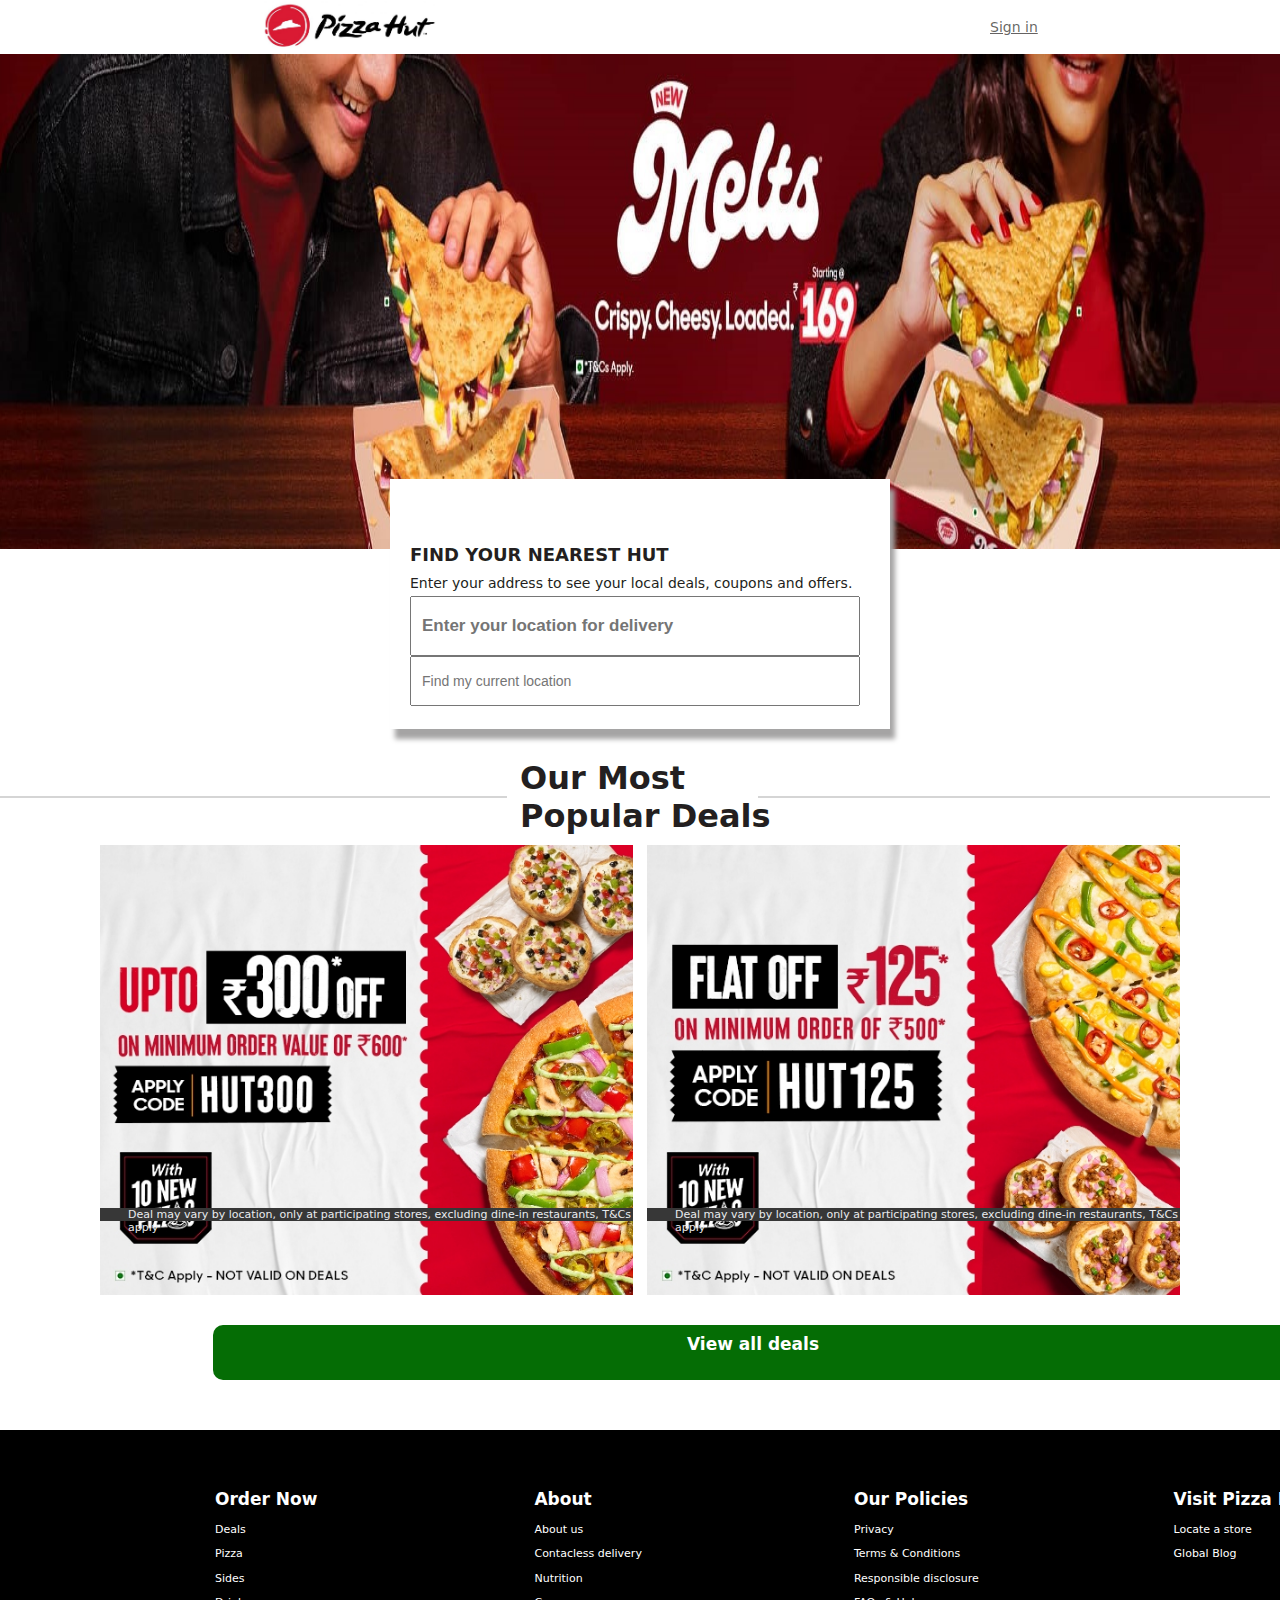
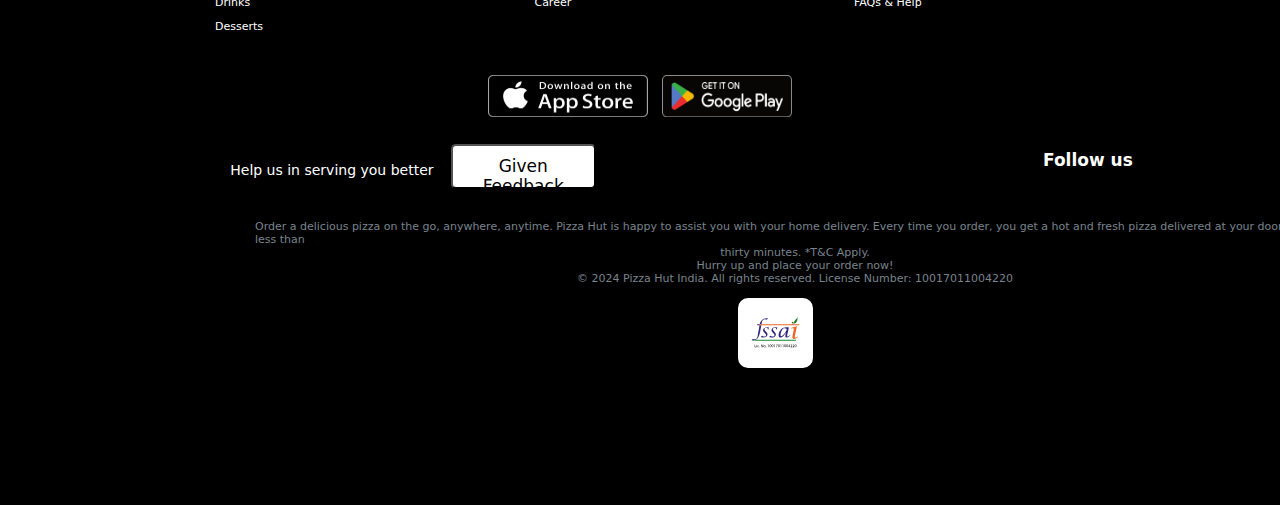
<file: index.html>
<!DOCTYPE html>
<html lang="en">
<head>
    <meta charset="UTF-8">
    <meta name="viewport" content="width=device-width, initial-scale=1.0">
    <title>Order pizzaa</title>
    <link rel="stylesheet" href="Pizzahut.css">
    <link rel="stylesheet" href="https://cdnjs.cloudflare.com/ajax/libs/font-awesome/6.5.2/css/all.min.css" integrity="sha512-SnH5WK+bZxgPHs44uWIX+LLJAJ9/2PkPKZ5QiAj6Ta86w+fsb2TkcmfRyVX3pBnMFcV7oQPJkl9QevSCWr3W6A==" crossorigin="anonymous" referrerpolicy="no-referrer" />
</head>
<body>
    <nav>
        <div class="pizza">
      
        </div>
        <div class="signin">
              Sign in
        </div>
    </nav>
    <section class="container">
        <section class="image">
           <img id="pizazaza" src="Images/Meltssssssssssss.jpg" alt="">
        </section>
         
        <div class="hold">
            <div class="loc">
                <div class="con">
                    <div class="near"><h4>FIND YOUR NEAREST HUT</h4></div>
                <div id="add">Enter your address to see your local deals, coupons and offers.</div>
                 <input id="locat" type="text" placeholder="Enter your location for delivery">
                 <br>
                 <input id="my" type="text" placeholder="Find my current location"> 
                </div>
                </div>
        </div>
        <div class="our">
            <div class="line1"></div>
         <div id="ourr"><h1>Our Most Popular Deals</h1></div>
            <div class="line2"></div>
        </div>
      
  <div class="hi">
    <div id="pizza">
        <div class="pizza1">
            <div class="box1">
            </div>
           <div class="deal1">Deal may vary by location, only at participating stores, excluding dine-in restaurants, T&Cs apply
             </div>
        </div>
        <div class="pizza2">
            <div class="box1">    
            </div>
            <div class="deal1">Deal may vary by location, only at participating stores, excluding dine-in restaurants, T&Cs apply
            </div>
        </div>
      </div>
  </div>

 
    <button class="button"><a id="button"  href=""><b>View all deals</b></a></button>

    </section>

    <Section class="footer">

        <!-- <div class="lis">
            <div class="heading">
                <div class="lists1">
                 <ol >
                    <li class="head"> Order Now</li>
                    <li>Deals</li>
                    <li>Pizza</li>
                    <li>Sides</li>
                    <li>Drinks</li>
                    <li>Desserts</li>
                 </ol>
                </div>
                <div class="lists2">
                    <ol>
                        <li class="head">About</li> 
                        <li>About us</li>
                        <li>Contacless delivery</li>
                        <li>Nutrition</li>
                        <li>Career</li>
                       
                     </ol>
                </div>
                <div class="lists3">
                    <ol>
                        <li class="head">Our Policies</li>
                        <li >Privacy</li>
                        <li>Terms & Conditions</li>
                        <li>Responsible disclosure</li>
                        <li>FAQs & Help</li>
                        
                     </ol>
                </div>
                <div class="lists4">
                    <ol>
                        <li class="head">Visit Pizza Hut</li>
                        <li>Locate a store</li>
                        <li>Global Blog</li>
                        
                     </ol>
                </div>
            </div> -->
        <!-- </div> -->
     
  <table >
     <tr class="row1" >
       <th>Order Now</th>
       <th>About</th>
       <th>Our Policies</th>
       <th>Visit Pizza Hut</th>
     </tr>
     <tr class="row2">
        <td>Deals</td>
        <td>About us</td>
        <td>Privacy</td>
        <td>Locate a store</td>
     </tr>
     <tr>
        <td>Pizza</td>
        <td>Contacless delivery</td>
        <td>Terms & Conditions</td>
        <td>Global Blog</td>
     </tr>
     <tr>
        <td>Sides</td>
        <td>Nutrition</td>
        <td>Responsible disclosure</td>
        <td></td>
     </tr>
     <tr>
        <td>Drinks</td>
        <td>Career</td>
        <td>FAQs & Help</td>
        <td></td>
     </tr>
     <tr>
        <td>Desserts</td>
        <td></td>
        <td></td>
        <td></td>
     </tr>
  </table>
    <center>
  <div class="app">
    <div class="microsoft">
       <a href=""><img  id="img1"  src="Images/Download_on_the_App_Store_Badge.svg.webp" alt=""></a>
    </div>
    <div class="google">
        <a href=""> <img id="img2" src="Images/Google_Play_Store_badge_EN.svg.png" alt=""></a>
    </div>
</div>
</center>
  
    <div class="main">
        <div class="feed">
            <div id="Help">Help us in serving you better</div>
            <div> <button id="but">Given Feedback</button></div>
        </div>
        <div class="iconss">
            <b><h4>Follow us </h4></b>
            
            <div class="icon">
            <div> <i class="fa-brands fa-facebook-f"></i> </div>
            <div> <i class="fa-brands fa-x-twitter"></i>  </div>
            <div> <i class="fa-brands fa-instagram"></i>  </div>
            <div>  <i class="fa-brands fa-youtube"></i> </div>
            </div>
        </div>
    </div>


    <div class="bott">
        <div>Order a delicious pizza on the go, anywhere, anytime. Pizza Hut is happy to assist you with your home delivery. Every time you order, you get a hot and fresh pizza delivered at your doorstep in less than</div>
        <center>
        <div>thirty minutes. *T&C Apply.</div>
        <div>Hurry up and place your order now!</div>
        <div>© 2024 Pizza Hut India. All rights reserved. License Number: 10017011004220</div>
        <br>
        <div>
            <img  id="fsaai" src="Images/FSAAI-logo.cb99007614b9cff3e0150bce9711641d.svg" alt="">
           </div>
   
    </center>
       
    </div>
    </Section>
</body>
</html>
</file>
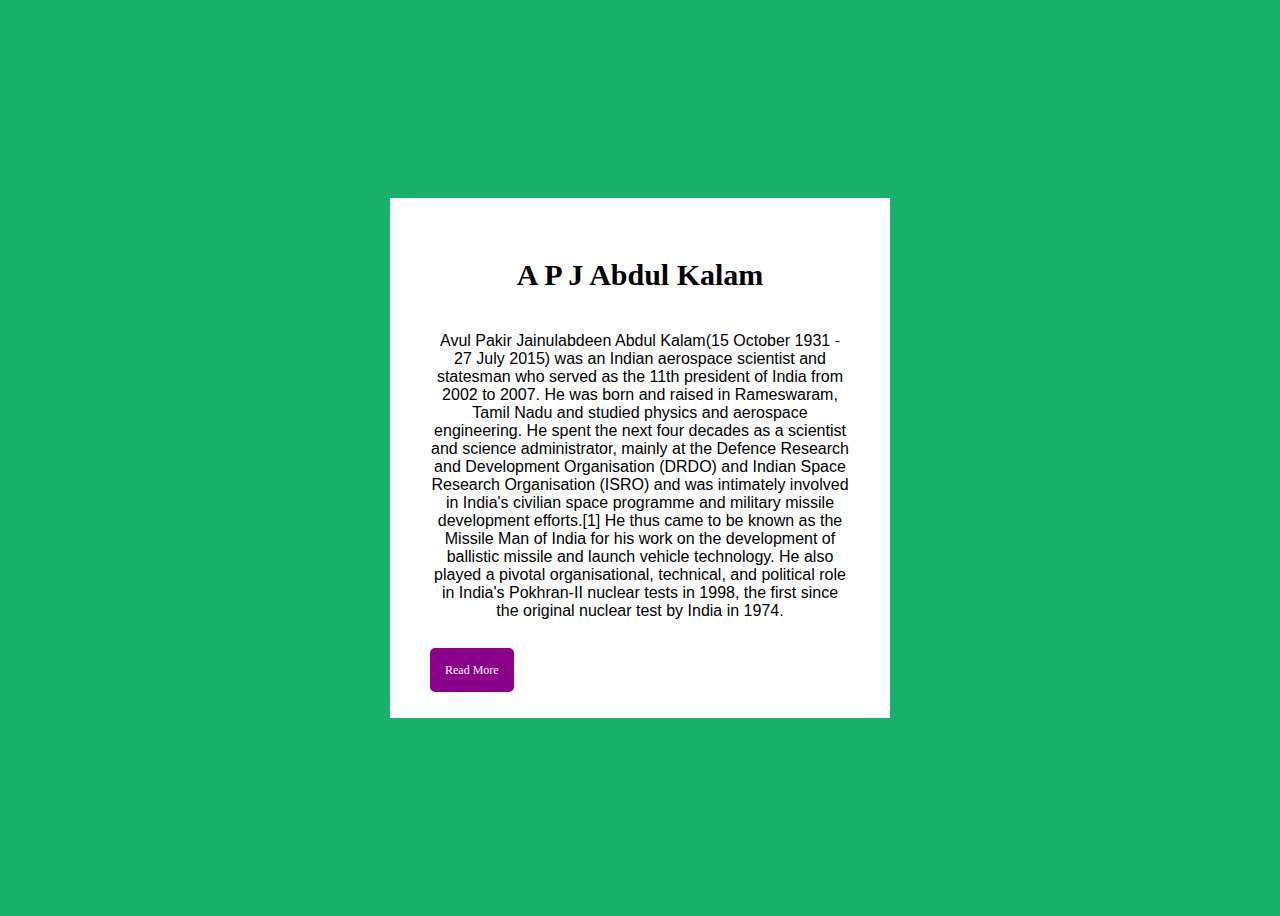
<file: Card/index.html>
<!DOCTYPE html>
<html lang="en">
<head>
    <meta charset="UTF-8">
    <meta name="viewport" content="width=device-width, initial-scale=1.0">
    <link rel="stylesheet" href="Card.css">
    <title>BIOGRAPHY CARD</title>
</head>
<body>
    <div class="card-container">
        <section class="content">
            <h1>A P J Abdul Kalam</h1>
            <p>Avul Pakir Jainulabdeen Abdul Kalam(15 October 1931 - 27 July 2015) was an Indian aerospace scientist and statesman
               who served as the 11th president of India from 2002 to 2007. He was born and raised in Rameswaram, Tamil Nadu and studied physics 
               and aerospace engineering. He spent the next four decades as a scientist and science administrator, mainly at the 
               Defence Research and Development Organisation (DRDO) and Indian Space Research Organisation (ISRO) and was intimately
               involved in India's civilian space programme and military missile development efforts.[1] He thus came to be known as the
               Missile Man of India for his work on the development of ballistic missile and launch vehicle technology. He also played a 
               pivotal organisational, technical, and political role in India's Pokhran-II nuclear tests in 1998,
               the first since the original nuclear test by India in 1974. </p>
            <a href="https://en.wikipedia.org/wiki/A._P._J._Abdul_Kalam" target="_blank">Read More</a>
        </section>
    </div>
</body>

</html>
</file>
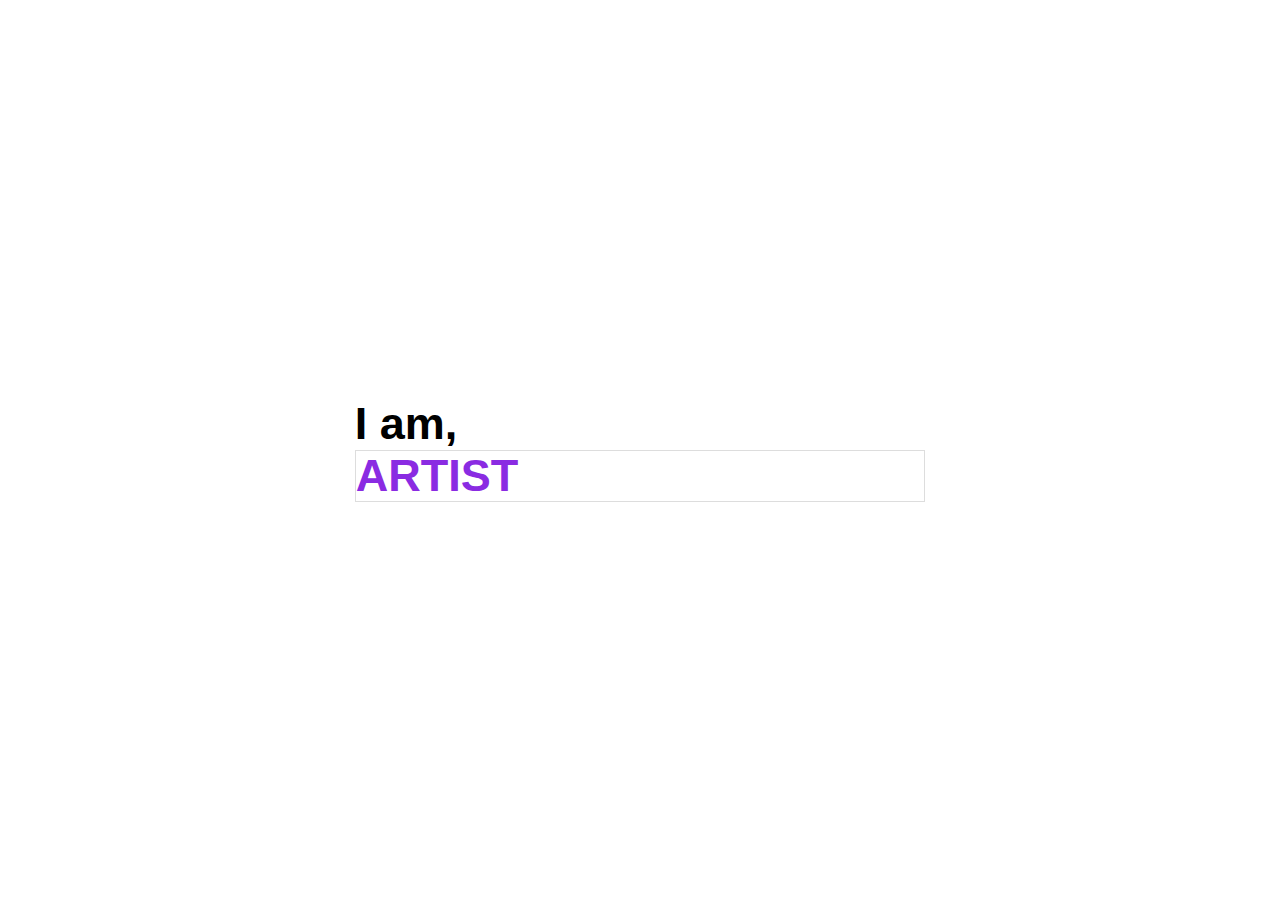
<file: Rotating Text/index.html>
<!DOCTYPE html>
<html lang="en">
<head>
    <meta charset="UTF-8">
    <meta name="viewport" content="width=device-width, initial-scale=1.0">
    <link rel="stylesheet" href="RotatingText.css">
    <title>Rotating Text</title>
</head>
<body>
    <div class="outer_headings">
        <h1>
            I am,
            <div class="inner_headings">
                <span>
                    Artist
                    <br>
                    Front-End Developer
                    <br>
                    Full Stack Developer
                    <br>
                    Dancer
                    <br>
                    Singer 
                    <br>
                    Student
                </span>
            </div>
        </h1>
    </div>
</body>

</html>
</file>
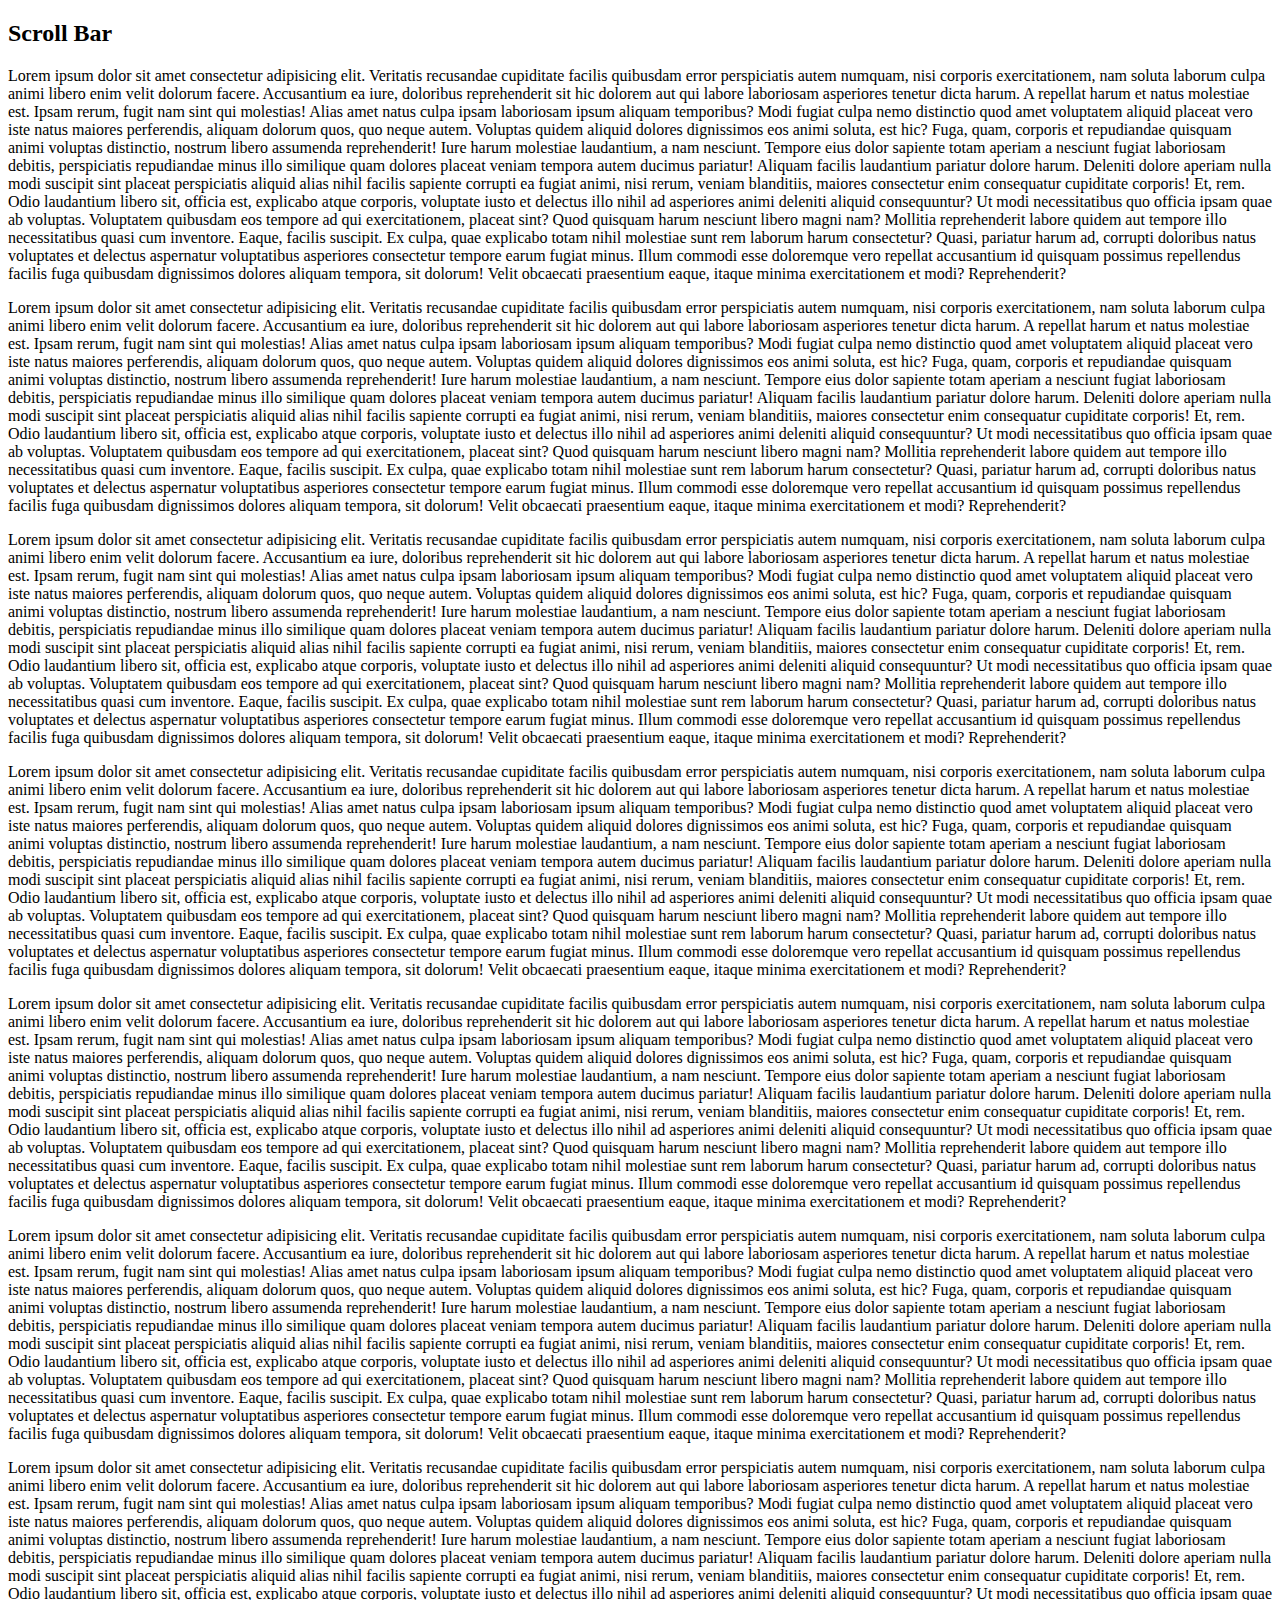
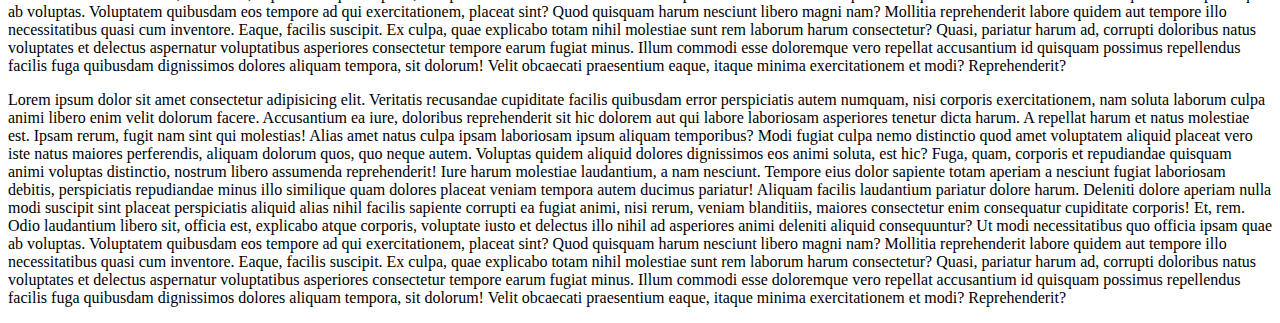
<file: ScrollBar/index.html>
<!DOCTYPE html>
<html lang="en">
<head>
    <meta charset="UTF-8">
    <meta name="viewport" content="width=device-width, initial-scale=1.0">
    <link rel="stylesheet" href="E:\Visual Studio code\HTML AND CSS PROJECT\ScrollBar\ScrollBar.css">
    <title>ScrollBar</title>
</head>
<body>
    <div>
        <h2>Scroll Bar</h2>
        <p>Lorem ipsum dolor sit amet consectetur adipisicing elit. Veritatis recusandae cupiditate facilis quibusdam error perspiciatis autem numquam, nisi corporis exercitationem, nam soluta laborum culpa animi libero enim velit dolorum facere.
        Accusantium ea iure, doloribus reprehenderit sit hic dolorem aut qui labore laboriosam asperiores tenetur dicta harum. A repellat harum et natus molestiae est. Ipsam rerum, fugit nam sint qui molestias!
        Alias amet natus culpa ipsam laboriosam ipsum aliquam temporibus? Modi fugiat culpa nemo distinctio quod amet voluptatem aliquid placeat vero iste natus maiores perferendis, aliquam dolorum quos, quo neque autem.
        Voluptas quidem aliquid dolores dignissimos eos animi soluta, est hic? Fuga, quam, corporis et repudiandae quisquam animi voluptas distinctio, nostrum libero assumenda reprehenderit! Iure harum molestiae laudantium, a nam nesciunt.
        Tempore eius dolor sapiente totam aperiam a nesciunt fugiat laboriosam debitis, perspiciatis repudiandae minus illo similique quam dolores placeat veniam tempora autem ducimus pariatur! Aliquam facilis laudantium pariatur dolore harum.
        Deleniti dolore aperiam nulla modi suscipit sint placeat perspiciatis aliquid alias nihil facilis sapiente corrupti ea fugiat animi, nisi rerum, veniam blanditiis, maiores consectetur enim consequatur cupiditate corporis! Et, rem.
        Odio laudantium libero sit, officia est, explicabo atque corporis, voluptate iusto et delectus illo nihil ad asperiores animi deleniti aliquid consequuntur? Ut modi necessitatibus quo officia ipsam quae ab voluptas.
        Voluptatem quibusdam eos tempore ad qui exercitationem, placeat sint? Quod quisquam harum nesciunt libero magni nam? Mollitia reprehenderit labore quidem aut tempore illo necessitatibus quasi cum inventore. Eaque, facilis suscipit.
        Ex culpa, quae explicabo totam nihil molestiae sunt rem laborum harum consectetur? Quasi, pariatur harum ad, corrupti doloribus natus voluptates et delectus aspernatur voluptatibus asperiores consectetur tempore earum fugiat minus.
        Illum commodi esse doloremque vero repellat accusantium id quisquam possimus repellendus facilis fuga quibusdam dignissimos dolores aliquam tempora, sit dolorum! Velit obcaecati praesentium eaque, itaque minima exercitationem et modi? Reprehenderit?
        </p>
        <p>Lorem ipsum dolor sit amet consectetur adipisicing elit. Veritatis recusandae cupiditate facilis quibusdam error perspiciatis autem numquam, nisi corporis exercitationem, nam soluta laborum culpa animi libero enim velit dolorum facere.
            Accusantium ea iure, doloribus reprehenderit sit hic dolorem aut qui labore laboriosam asperiores tenetur dicta harum. A repellat harum et natus molestiae est. Ipsam rerum, fugit nam sint qui molestias!
            Alias amet natus culpa ipsam laboriosam ipsum aliquam temporibus? Modi fugiat culpa nemo distinctio quod amet voluptatem aliquid placeat vero iste natus maiores perferendis, aliquam dolorum quos, quo neque autem.
            Voluptas quidem aliquid dolores dignissimos eos animi soluta, est hic? Fuga, quam, corporis et repudiandae quisquam animi voluptas distinctio, nostrum libero assumenda reprehenderit! Iure harum molestiae laudantium, a nam nesciunt.
            Tempore eius dolor sapiente totam aperiam a nesciunt fugiat laboriosam debitis, perspiciatis repudiandae minus illo similique quam dolores placeat veniam tempora autem ducimus pariatur! Aliquam facilis laudantium pariatur dolore harum.
            Deleniti dolore aperiam nulla modi suscipit sint placeat perspiciatis aliquid alias nihil facilis sapiente corrupti ea fugiat animi, nisi rerum, veniam blanditiis, maiores consectetur enim consequatur cupiditate corporis! Et, rem.
            Odio laudantium libero sit, officia est, explicabo atque corporis, voluptate iusto et delectus illo nihil ad asperiores animi deleniti aliquid consequuntur? Ut modi necessitatibus quo officia ipsam quae ab voluptas.
            Voluptatem quibusdam eos tempore ad qui exercitationem, placeat sint? Quod quisquam harum nesciunt libero magni nam? Mollitia reprehenderit labore quidem aut tempore illo necessitatibus quasi cum inventore. Eaque, facilis suscipit.
            Ex culpa, quae explicabo totam nihil molestiae sunt rem laborum harum consectetur? Quasi, pariatur harum ad, corrupti doloribus natus voluptates et delectus aspernatur voluptatibus asperiores consectetur tempore earum fugiat minus.
            Illum commodi esse doloremque vero repellat accusantium id quisquam possimus repellendus facilis fuga quibusdam dignissimos dolores aliquam tempora, sit dolorum! Velit obcaecati praesentium eaque, itaque minima exercitationem et modi? Reprehenderit?
        </p>
        
        <p>Lorem ipsum dolor sit amet consectetur adipisicing elit. Veritatis recusandae cupiditate facilis quibusdam error perspiciatis autem numquam, nisi corporis exercitationem, nam soluta laborum culpa animi libero enim velit dolorum facere.
            Accusantium ea iure, doloribus reprehenderit sit hic dolorem aut qui labore laboriosam asperiores tenetur dicta harum. A repellat harum et natus molestiae est. Ipsam rerum, fugit nam sint qui molestias!
            Alias amet natus culpa ipsam laboriosam ipsum aliquam temporibus? Modi fugiat culpa nemo distinctio quod amet voluptatem aliquid placeat vero iste natus maiores perferendis, aliquam dolorum quos, quo neque autem.
            Voluptas quidem aliquid dolores dignissimos eos animi soluta, est hic? Fuga, quam, corporis et repudiandae quisquam animi voluptas distinctio, nostrum libero assumenda reprehenderit! Iure harum molestiae laudantium, a nam nesciunt.
            Tempore eius dolor sapiente totam aperiam a nesciunt fugiat laboriosam debitis, perspiciatis repudiandae minus illo similique quam dolores placeat veniam tempora autem ducimus pariatur! Aliquam facilis laudantium pariatur dolore harum.
            Deleniti dolore aperiam nulla modi suscipit sint placeat perspiciatis aliquid alias nihil facilis sapiente corrupti ea fugiat animi, nisi rerum, veniam blanditiis, maiores consectetur enim consequatur cupiditate corporis! Et, rem.
            Odio laudantium libero sit, officia est, explicabo atque corporis, voluptate iusto et delectus illo nihil ad asperiores animi deleniti aliquid consequuntur? Ut modi necessitatibus quo officia ipsam quae ab voluptas.
            Voluptatem quibusdam eos tempore ad qui exercitationem, placeat sint? Quod quisquam harum nesciunt libero magni nam? Mollitia reprehenderit labore quidem aut tempore illo necessitatibus quasi cum inventore. Eaque, facilis suscipit.
            Ex culpa, quae explicabo totam nihil molestiae sunt rem laborum harum consectetur? Quasi, pariatur harum ad, corrupti doloribus natus voluptates et delectus aspernatur voluptatibus asperiores consectetur tempore earum fugiat minus.
            Illum commodi esse doloremque vero repellat accusantium id quisquam possimus repellendus facilis fuga quibusdam dignissimos dolores aliquam tempora, sit dolorum! Velit obcaecati praesentium eaque, itaque minima exercitationem et modi? Reprehenderit?
        </p>

        <p>Lorem ipsum dolor sit amet consectetur adipisicing elit. Veritatis recusandae cupiditate facilis quibusdam error perspiciatis autem numquam, nisi corporis exercitationem, nam soluta laborum culpa animi libero enim velit dolorum facere.
            Accusantium ea iure, doloribus reprehenderit sit hic dolorem aut qui labore laboriosam asperiores tenetur dicta harum. A repellat harum et natus molestiae est. Ipsam rerum, fugit nam sint qui molestias!
            Alias amet natus culpa ipsam laboriosam ipsum aliquam temporibus? Modi fugiat culpa nemo distinctio quod amet voluptatem aliquid placeat vero iste natus maiores perferendis, aliquam dolorum quos, quo neque autem.
            Voluptas quidem aliquid dolores dignissimos eos animi soluta, est hic? Fuga, quam, corporis et repudiandae quisquam animi voluptas distinctio, nostrum libero assumenda reprehenderit! Iure harum molestiae laudantium, a nam nesciunt.
            Tempore eius dolor sapiente totam aperiam a nesciunt fugiat laboriosam debitis, perspiciatis repudiandae minus illo similique quam dolores placeat veniam tempora autem ducimus pariatur! Aliquam facilis laudantium pariatur dolore harum.
            Deleniti dolore aperiam nulla modi suscipit sint placeat perspiciatis aliquid alias nihil facilis sapiente corrupti ea fugiat animi, nisi rerum, veniam blanditiis, maiores consectetur enim consequatur cupiditate corporis! Et, rem.
            Odio laudantium libero sit, officia est, explicabo atque corporis, voluptate iusto et delectus illo nihil ad asperiores animi deleniti aliquid consequuntur? Ut modi necessitatibus quo officia ipsam quae ab voluptas.
            Voluptatem quibusdam eos tempore ad qui exercitationem, placeat sint? Quod quisquam harum nesciunt libero magni nam? Mollitia reprehenderit labore quidem aut tempore illo necessitatibus quasi cum inventore. Eaque, facilis suscipit.
            Ex culpa, quae explicabo totam nihil molestiae sunt rem laborum harum consectetur? Quasi, pariatur harum ad, corrupti doloribus natus voluptates et delectus aspernatur voluptatibus asperiores consectetur tempore earum fugiat minus.
            Illum commodi esse doloremque vero repellat accusantium id quisquam possimus repellendus facilis fuga quibusdam dignissimos dolores aliquam tempora, sit dolorum! Velit obcaecati praesentium eaque, itaque minima exercitationem et modi? Reprehenderit?
        </p>

        <p>Lorem ipsum dolor sit amet consectetur adipisicing elit. Veritatis recusandae cupiditate facilis quibusdam error perspiciatis autem numquam, nisi corporis exercitationem, nam soluta laborum culpa animi libero enim velit dolorum facere.
            Accusantium ea iure, doloribus reprehenderit sit hic dolorem aut qui labore laboriosam asperiores tenetur dicta harum. A repellat harum et natus molestiae est. Ipsam rerum, fugit nam sint qui molestias!
            Alias amet natus culpa ipsam laboriosam ipsum aliquam temporibus? Modi fugiat culpa nemo distinctio quod amet voluptatem aliquid placeat vero iste natus maiores perferendis, aliquam dolorum quos, quo neque autem.
            Voluptas quidem aliquid dolores dignissimos eos animi soluta, est hic? Fuga, quam, corporis et repudiandae quisquam animi voluptas distinctio, nostrum libero assumenda reprehenderit! Iure harum molestiae laudantium, a nam nesciunt.
            Tempore eius dolor sapiente totam aperiam a nesciunt fugiat laboriosam debitis, perspiciatis repudiandae minus illo similique quam dolores placeat veniam tempora autem ducimus pariatur! Aliquam facilis laudantium pariatur dolore harum.
            Deleniti dolore aperiam nulla modi suscipit sint placeat perspiciatis aliquid alias nihil facilis sapiente corrupti ea fugiat animi, nisi rerum, veniam blanditiis, maiores consectetur enim consequatur cupiditate corporis! Et, rem.
            Odio laudantium libero sit, officia est, explicabo atque corporis, voluptate iusto et delectus illo nihil ad asperiores animi deleniti aliquid consequuntur? Ut modi necessitatibus quo officia ipsam quae ab voluptas.
            Voluptatem quibusdam eos tempore ad qui exercitationem, placeat sint? Quod quisquam harum nesciunt libero magni nam? Mollitia reprehenderit labore quidem aut tempore illo necessitatibus quasi cum inventore. Eaque, facilis suscipit.
            Ex culpa, quae explicabo totam nihil molestiae sunt rem laborum harum consectetur? Quasi, pariatur harum ad, corrupti doloribus natus voluptates et delectus aspernatur voluptatibus asperiores consectetur tempore earum fugiat minus.
            Illum commodi esse doloremque vero repellat accusantium id quisquam possimus repellendus facilis fuga quibusdam dignissimos dolores aliquam tempora, sit dolorum! Velit obcaecati praesentium eaque, itaque minima exercitationem et modi? Reprehenderit?
        </p>

        <p>Lorem ipsum dolor sit amet consectetur adipisicing elit. Veritatis recusandae cupiditate facilis quibusdam error perspiciatis autem numquam, nisi corporis exercitationem, nam soluta laborum culpa animi libero enim velit dolorum facere.
            Accusantium ea iure, doloribus reprehenderit sit hic dolorem aut qui labore laboriosam asperiores tenetur dicta harum. A repellat harum et natus molestiae est. Ipsam rerum, fugit nam sint qui molestias!
            Alias amet natus culpa ipsam laboriosam ipsum aliquam temporibus? Modi fugiat culpa nemo distinctio quod amet voluptatem aliquid placeat vero iste natus maiores perferendis, aliquam dolorum quos, quo neque autem.
            Voluptas quidem aliquid dolores dignissimos eos animi soluta, est hic? Fuga, quam, corporis et repudiandae quisquam animi voluptas distinctio, nostrum libero assumenda reprehenderit! Iure harum molestiae laudantium, a nam nesciunt.
            Tempore eius dolor sapiente totam aperiam a nesciunt fugiat laboriosam debitis, perspiciatis repudiandae minus illo similique quam dolores placeat veniam tempora autem ducimus pariatur! Aliquam facilis laudantium pariatur dolore harum.
            Deleniti dolore aperiam nulla modi suscipit sint placeat perspiciatis aliquid alias nihil facilis sapiente corrupti ea fugiat animi, nisi rerum, veniam blanditiis, maiores consectetur enim consequatur cupiditate corporis! Et, rem.
            Odio laudantium libero sit, officia est, explicabo atque corporis, voluptate iusto et delectus illo nihil ad asperiores animi deleniti aliquid consequuntur? Ut modi necessitatibus quo officia ipsam quae ab voluptas.
            Voluptatem quibusdam eos tempore ad qui exercitationem, placeat sint? Quod quisquam harum nesciunt libero magni nam? Mollitia reprehenderit labore quidem aut tempore illo necessitatibus quasi cum inventore. Eaque, facilis suscipit.
            Ex culpa, quae explicabo totam nihil molestiae sunt rem laborum harum consectetur? Quasi, pariatur harum ad, corrupti doloribus natus voluptates et delectus aspernatur voluptatibus asperiores consectetur tempore earum fugiat minus.
            Illum commodi esse doloremque vero repellat accusantium id quisquam possimus repellendus facilis fuga quibusdam dignissimos dolores aliquam tempora, sit dolorum! Velit obcaecati praesentium eaque, itaque minima exercitationem et modi? Reprehenderit?
        </p>

        <p>Lorem ipsum dolor sit amet consectetur adipisicing elit. Veritatis recusandae cupiditate facilis quibusdam error perspiciatis autem numquam, nisi corporis exercitationem, nam soluta laborum culpa animi libero enim velit dolorum facere.
            Accusantium ea iure, doloribus reprehenderit sit hic dolorem aut qui labore laboriosam asperiores tenetur dicta harum. A repellat harum et natus molestiae est. Ipsam rerum, fugit nam sint qui molestias!
            Alias amet natus culpa ipsam laboriosam ipsum aliquam temporibus? Modi fugiat culpa nemo distinctio quod amet voluptatem aliquid placeat vero iste natus maiores perferendis, aliquam dolorum quos, quo neque autem.
            Voluptas quidem aliquid dolores dignissimos eos animi soluta, est hic? Fuga, quam, corporis et repudiandae quisquam animi voluptas distinctio, nostrum libero assumenda reprehenderit! Iure harum molestiae laudantium, a nam nesciunt.
            Tempore eius dolor sapiente totam aperiam a nesciunt fugiat laboriosam debitis, perspiciatis repudiandae minus illo similique quam dolores placeat veniam tempora autem ducimus pariatur! Aliquam facilis laudantium pariatur dolore harum.
            Deleniti dolore aperiam nulla modi suscipit sint placeat perspiciatis aliquid alias nihil facilis sapiente corrupti ea fugiat animi, nisi rerum, veniam blanditiis, maiores consectetur enim consequatur cupiditate corporis! Et, rem.
            Odio laudantium libero sit, officia est, explicabo atque corporis, voluptate iusto et delectus illo nihil ad asperiores animi deleniti aliquid consequuntur? Ut modi necessitatibus quo officia ipsam quae ab voluptas.
            Voluptatem quibusdam eos tempore ad qui exercitationem, placeat sint? Quod quisquam harum nesciunt libero magni nam? Mollitia reprehenderit labore quidem aut tempore illo necessitatibus quasi cum inventore. Eaque, facilis suscipit.
            Ex culpa, quae explicabo totam nihil molestiae sunt rem laborum harum consectetur? Quasi, pariatur harum ad, corrupti doloribus natus voluptates et delectus aspernatur voluptatibus asperiores consectetur tempore earum fugiat minus.
            Illum commodi esse doloremque vero repellat accusantium id quisquam possimus repellendus facilis fuga quibusdam dignissimos dolores aliquam tempora, sit dolorum! Velit obcaecati praesentium eaque, itaque minima exercitationem et modi? Reprehenderit?
        </p>
        <p>Lorem ipsum dolor sit amet consectetur adipisicing elit. Veritatis recusandae cupiditate facilis quibusdam error perspiciatis autem numquam, nisi corporis exercitationem, nam soluta laborum culpa animi libero enim velit dolorum facere.
            Accusantium ea iure, doloribus reprehenderit sit hic dolorem aut qui labore laboriosam asperiores tenetur dicta harum. A repellat harum et natus molestiae est. Ipsam rerum, fugit nam sint qui molestias!
            Alias amet natus culpa ipsam laboriosam ipsum aliquam temporibus? Modi fugiat culpa nemo distinctio quod amet voluptatem aliquid placeat vero iste natus maiores perferendis, aliquam dolorum quos, quo neque autem.
            Voluptas quidem aliquid dolores dignissimos eos animi soluta, est hic? Fuga, quam, corporis et repudiandae quisquam animi voluptas distinctio, nostrum libero assumenda reprehenderit! Iure harum molestiae laudantium, a nam nesciunt.
            Tempore eius dolor sapiente totam aperiam a nesciunt fugiat laboriosam debitis, perspiciatis repudiandae minus illo similique quam dolores placeat veniam tempora autem ducimus pariatur! Aliquam facilis laudantium pariatur dolore harum.
            Deleniti dolore aperiam nulla modi suscipit sint placeat perspiciatis aliquid alias nihil facilis sapiente corrupti ea fugiat animi, nisi rerum, veniam blanditiis, maiores consectetur enim consequatur cupiditate corporis! Et, rem.
            Odio laudantium libero sit, officia est, explicabo atque corporis, voluptate iusto et delectus illo nihil ad asperiores animi deleniti aliquid consequuntur? Ut modi necessitatibus quo officia ipsam quae ab voluptas.
            Voluptatem quibusdam eos tempore ad qui exercitationem, placeat sint? Quod quisquam harum nesciunt libero magni nam? Mollitia reprehenderit labore quidem aut tempore illo necessitatibus quasi cum inventore. Eaque, facilis suscipit.
            Ex culpa, quae explicabo totam nihil molestiae sunt rem laborum harum consectetur? Quasi, pariatur harum ad, corrupti doloribus natus voluptates et delectus aspernatur voluptatibus asperiores consectetur tempore earum fugiat minus.
            Illum commodi esse doloremque vero repellat accusantium id quisquam possimus repellendus facilis fuga quibusdam dignissimos dolores aliquam tempora, sit dolorum! Velit obcaecati praesentium eaque, itaque minima exercitationem et modi? Reprehenderit?
        </p>
    </div>
</body>
</html>
</file>
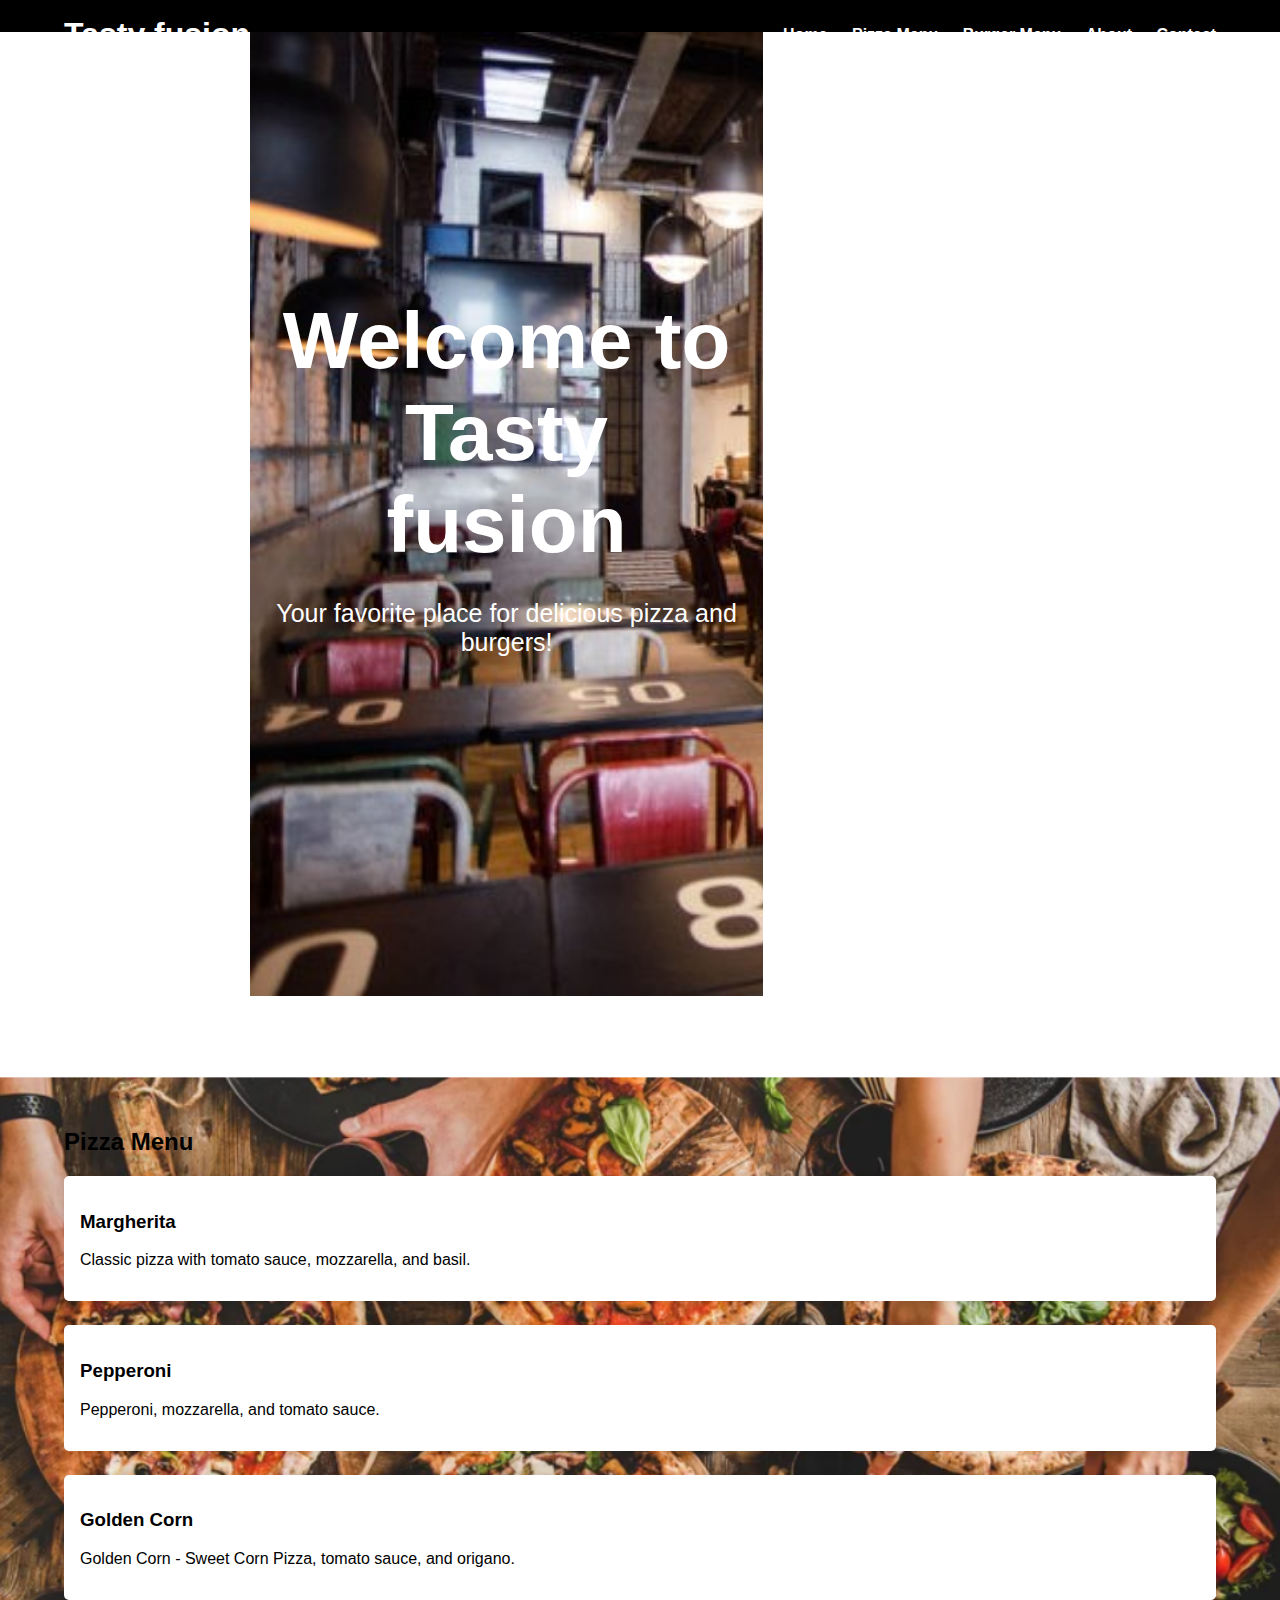
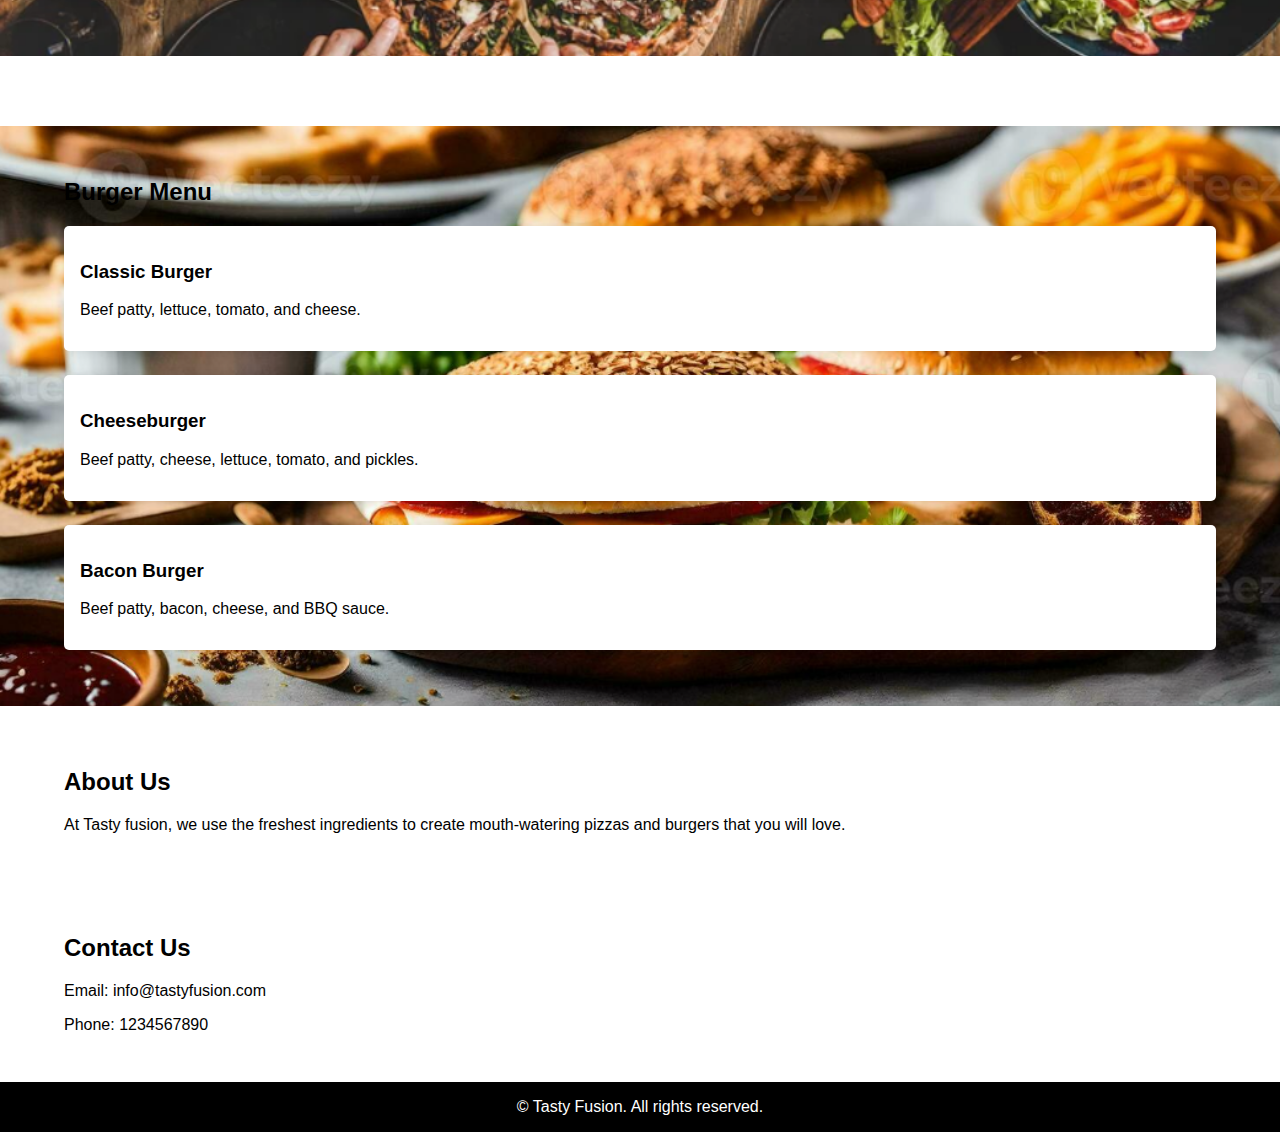
<file: Pizzaa.html>
<!DOCTYPE html>
<html lang="en">
<head>
    <meta charset="UTF-8">
    <meta name="viewport" content="width=device-width, initial-scale=1.0">
    <title>Tasty fusion</title>
    <link rel="stylesheet" href="./Pizza.css">
</head>
<body>
    <header>
        <div class="container">
            <h1>Tasty fusion</h1>
            <nav>
                <ul>
                    <li><a href="#home">Home</a></li>
                    <li><a href="#pizza-menu">Pizza Menu</a></li>
                    <li><a href="#burger-menu">Burger Menu</a></li>
                    <li><a href="#about">About</a></li>
                    <li><a href="#contact">Contact</a></li>
                </ul>
            </nav>
        </div>
    </header>

    <section id="home" class="home">
        <div class="container">
            <h2>Welcome to Tasty fusion</h2>
            <p id="fav">Your favorite place for delicious pizza and burgers!</p>
        </div>
    </section>

    <section id="pizza-menu" class="menu">
        <div class="container">
            <h2>Pizza Menu</h2>
            <div class="menu-item">
                <h3>Margherita</h3>
                <p>Classic pizza with tomato sauce, mozzarella, and basil.</p>
            </div>
            <div class="menu-item">
                <h3>Pepperoni</h3>
                <p>Pepperoni, mozzarella, and tomato sauce.</p>
            </div>
            <div class="menu-item">
                <h3>Golden Corn</h3>
                <p>Golden Corn - Sweet Corn Pizza,  tomato sauce, and origano.</p>
            </div>
        </div>
    </section>

    <section id="burger-menu" class="menu">
        <div class="container">
            <h2>Burger Menu</h2>
            <div class="menu-item">
                <h3>Classic Burger</h3>
                <p>Beef patty, lettuce, tomato, and cheese.</p>
            </div>
            <div class="menu-item">
                <h3>Cheeseburger</h3>
                <p>Beef patty, cheese, lettuce, tomato, and pickles.</p>
            </div>
            <div class="menu-item">
                <h3>Bacon Burger</h3>
                <p>Beef patty, bacon, cheese, and BBQ sauce.</p>
            </div>
        </div>
    </section>

    <section id="about" class="about">
        <div class="container">
            <h2>About Us</h2>
            <p>At Tasty fusion, we use the freshest ingredients to create mouth-watering pizzas and burgers that you will love.</p>
        </div>
    </section>

    <section id="contact" class="contact">
        <div class="container">
            <h2>Contact Us</h2>
            <p>Email: info@tastyfusion.com</p>
            <p>Phone: 1234567890</p>
        </div>
    </section>

    <footer>
        <div class="container">
            <p>&copy; Tasty Fusion. All rights reserved.</p>
        </div>
    </footer>
</body>
</html>
</file>
<file: Pizzahut.css>
*{
    margin: 0px;
    padding: 0px;
    box-sizing: border-box;
}


nav{
    width: 100%;
    height: 54px;
    /* border: 1px solid black; */
    display: flex;
    justify-content: space-between;
    align-items: center;
}

.pizza{
    /* border: 1px solid black; */
    width: 200px;
    height: 54px;
    position: relative;
    left: 250px;
    background-image: url(Images/pizza-hut-new6371w2.jpg);
    background-size: cover;
    background-repeat: no-repeat;
}

.signin{
    /* border: 1px solid black; */
    width: 100px;
    height: 54px;
    position: relative;
    right: 190px;
    align-content: center;
    font-family: "Open Sans", system-ui, BlinkMacSystemFont, "Helvetica Neue", Helvetica, sans-serif;
    font-size: 14px;
    font-weight: 400;
    color: rgba(35, 31, 32,0.7);
    text-decoration:underline;

}

.image{
    /* background-image: url(./home-bg-lg.4f1162d6605078aa9cdf4f8cb8c9c6a3.jpg);
    height: 55vh;
    background-repeat: no-repeat;
    background-size: cover; */
    /* background-image: url(./home-bg-lg.4f1162d6605078aa9cdf4f8cb8c9c6a3\ \(1\).jpg); */
    /* background-repeat: no-repeat; */
    /* background-size:contain; */
    width: 100%;
    height:55vh;
}
#pizazaza{
    height: 100%;
    width: 100%;
}





.near{
    color: 
    rgb(35, 31, 32);
    font-family: "Sharp Sans Bold Display No1", system-ui, BlinkMacSystemFont, "Helvetica Neue", Helvetica, sans-serif;
    font-size: 18px;
    font-weight: 400;
    font-style: normal;
    line-height: 32px;
}

#add{
    color: 
    rgb(35, 31, 32);
    line-height: 25px;
    font-weight: 400;
    font-size: 14px;
    font-family: "Open Sans", system-ui, BlinkMacSystemFont, "Helvetica Neue", Helvetica, sans-serif;
}




.hold{
    position: relative;
    bottom: 70px;
    display: flex;
    justify-content: center;
    align-items: center;
    border-style: none;
  
}

.loc{
    background-color: white;
    width: 500px;
    height: 250px;
    /* border: 1px solid black; */
    z-index: 1;
    box-shadow: 5px 10px 5px rgb(165, 164, 164);
}

input{
    position: relative;
    padding-left: 10px;
    height: 50px;
    width: 450px;
    font-size: 14px;
    line-height: 21px;
    font-weight: 400;
  
}


#my{
  color: 
    rgb(13, 106, 212);
}


#locat{
    height: 60px;
    width: 450px;
    font-size: 17px;
    line-height: 25px;
    font-weight: 600;
}


.con{
    position: relative;
      left: 20px;
      top: 60px;
}

.our{
    display: flex;
    justify-content: space-evenly;
    align-items: center;
    position: relative;
    bottom: 40px;
}

#ourr{
    width:300px; 
    position: relative;
    left: 8px; 
    color: rgb(35, 31, 32);
    font-size: 16px;
    font-family: "Sharp Sans Bold Display No1", system-ui, BlinkMacSystemFont, "Helvetica Neue", Helvetica, sans-serif ;
    font-weight: 400;
}

.line1{
   
    border: 1px solid rgb(115, 115, 115,0.3);
    width: 600px;
    
     position: relative; 
    /* top: 120px; */
    /* left: 10px; */
    right: 5px;
    
}

.line2{
   
    border: 1px solid rgb(115, 115, 115,0.3);
    width: 600px;
    
     position: relative;
    /* top: 120px; */
    right: 10px;
    
}
.hi{
    display: flex;
    justify-content: center;
    align-items: center;
    position: relative;
    bottom: 30px;
}


#pizza{
    height: 50vh;
    width: 1080px;
    /* border: 1px solid black; */
    display: flex;
    justify-content: space-between;
    align-items: center;
    
}

.pizza1
{
   /* border: 1px solid black; */
   height: 50vh;
   width: 533px;
   background-image: url(Images/hut300.25d8a775409b50ec421e1bfb74be6937.1.jpg);
   background-repeat: no-repeat;
   background-size: cover;
}

.pizza2
{
   /* border: 1px solid black;  */
   height: 50vh;
   width: 533px;
   background-image: url(Images/hut125.5893dee123b1a79e089241a83f936067.1.jpg);
   background-repeat: no-repeat;
   background-size: cover;
}

.box1{
    width: 533px;
    height: 13px;
    background-color: rgb(55, 55, 55);
    position: relative;
    top: 363px;
}


.deal1{
   
    color: rgb(233, 235, 238);
    font-size: 11px;
    font-weight: 400;
    font-family: "Open Sans", system-ui, BlinkMacSystemFont, "Helvetica Neue", Helvetica, sans-serif;
    position: relative;
    top: 350px;
    padding-left: 28px;
}

.button{
    height: 55px;
    width: 1080px;
    position: relative;
  left: 213px;
  background-color: rgb(5, 109, 5);
  border-radius: 10px;
  border-style: none;
}

#button{
    text-decoration: none;
    color: white;
    font-size: 20px;
    font-family:"Open Sans", system-ui, BlinkMacSystemFont, "Helvetica Neue", Helvetica, sans-serif ;
    font-weight: 600;
}

.footer{
    height: 75vh;
    width: 100%;
    background-color: black;
    position: relative;
    top: 50px;
}


.lis
{
    height: 160px;
    width: 1080px;
    position: relative;
    left: 213px;
    top: 50px;
    border: 1px solid white;
}

.heading{
    display: flex;
    justify-content: space-evenly;
    align-items: center;
    color: white;
    
}

/* li{
    list-style: none;
    font-size: 11px;
    font-family: "Open Sans", system-ui, BlinkMacSystemFont, "Helvetica Neue", Helvetica, sans-serif;
    font-weight: 400;
} */

/* .head{
    font-weight: 600;
    font-size: 17px;
    font-family: "Sharp Sans Semibold Display No1", system-ui, BlinkMacSystemFont, "Helvetica Neue", Helvetica, sans-serif;
   padding-bottom: 10px;
}

.lists1{
    position: relative;
    right: 125px;
}

.lists2{
    position: relative;
   right: 70px;
}

.lists3{
    position: relative;
   left: -10px;
  
}

.lists4{
    position: relative;
    right: 125px;
} */


table{
    
     height: 160px;
   
     position: relative;
     left: 213px;
     top: 50px;
     /* border: 1px solid white; */
}

th,td{
    /* border: 1px solid white; */
    color: white;
    width: 320px;
    height: 10px;
}

th{
    text-align: left;
    font-weight: 600;
    font-size: 17px;
    font-family: "Sharp Sans Semibold Display No1", system-ui, BlinkMacSystemFont, "Helvetica Neue", Helvetica, sans-serif;
   padding-bottom: 0px;
   
}

td{
    list-style: none;
    font-size: 11px;
    font-family: "Open Sans", system-ui, BlinkMacSystemFont, "Helvetica Neue", Helvetica, sans-serif;
    font-weight: 400;
    /* height: -5px; */
}

.app{
    width: 350px;
    height: 60px;
    position: relative;
    bottom: 40px;
    top: 80px;
    display: flex;
    justify-content: space-evenly;
    align-items: center;
    
}

.microsoft{
    width: 150px;
    height: 50px;
   
}

#img1{
    width: 160px;
    height: 42px;
}

#img2{
    width: 130px;
    height: 42px;
}

.google{
   
    width: 130px;
    height: 50px;
}


.main{
    /* border: 1px solid white; */
    height: 160px;
   width: 980px;
   height: 100px;
    position: relative;
    left: 213px;
    top: 70px;
    color: white;
    display: flex;
    justify-content: space-between;
    align-items: center;
}

.feed{
    width: 400px;
    height: 100px;
    display: flex;
    justify-content: space-evenly;
    align-items: center;
}

b{
 font-size: 17px;
 font-weight: 600;
 font-family: "Open Sans", system-ui, BlinkMacSystemFont, "Helvetica Neue", Helvetica, sans-serif;
 color: white;
 position: relative;
 bottom: 10px;
}

#Help{
    font-family: "Open Sans", system-ui, BlinkMacSystemFont, "Helvetica Neue", Helvetica, sans-serif;
    font-size: 14px;
    font-weight: 500;

}

#but{
    background-color: white;
    width: 145px;
    padding: 10px;
    height: 45px;
    border-radius: 5px;
    font-family: "Open Sans", system-ui, BlinkMacSystemFont, "Helvetica Neue", Helvetica, sans-serif;
    font-size: 17px;
    font-weight: 400;
}

.iconss{
    position: relative;
   left: 50px;
   
}

.icon{
    display: flex;
    justify-content: space-evenly;
    align-items: center;
    position: relative;
   right: 60px;
    width: 200px;
}

.bott{
    color: white;
   
    width: 1080px;
    /* border: 1px solid black; */
    position: relative;
    left: 255px;
    top: 70px;
}

.bott{
    font-size: 11px;
    font-weight: 400;
    color: 
    rgb(120, 131, 140);
    font-family: "Open Sans", system-ui, BlinkMacSystemFont, "Helvetica Neue", Helvetica, sans-serif;
}

#fsaai{
    width: 75px;
    height: 70px;
    border-radius: 10px;
    background-color: white;
    position: relative;
    right: 20px;
    
}
</file>
<file: Card/Card.css>
body{
    display: flex;
    justify-content: center;
    align-items: center;
    height: 100vh;
    background-color: rgb(24, 177, 108);

}

.card-container{
    position: relative;
    padding: 40px;
    width: 90%;
    max-width: 500px;
    box-sizing: border-box;
    background-color: white;
    overflow: hidden;
}

.card-container::before{
    content: "";
    position: absolute;
    left: 0;
    bottom: calc(-100% +5px);
    width: 100%;
    height: 100%;
    z-index: 1;
    transition: 1s;
}

.card-container:hover::before{
    bottom: 0;
}

.content{
    position: relative;
    color: black;
    z-index: 2;
    transition: 1s;
}

h1{
    font-size: 30px;
    text-align: center;
}

p{
    padding: 20px 0;
    margin: 20px 0;
    text-align: center;
    font-family: 'Gill Sans', 'Gill Sans MT', Calibri, 'Trebuchet MS', sans-serif;
}

a{
    color: white;
    background-color: darkmagenta;
    padding: 15px;
    border-radius: 5px;
    text-decoration: none;
    font-size: 12px;
}

.card-container:hover .content{
    color: #fff;
    background-color: rgb(184, 141, 22);
}
</file>
<file: Rotating Text/RotatingText.css>
*{
    margin: 0;
    padding: 0;
    font-family: 'Segoe UI', Tahoma, Geneva, Verdana, sans-serif;
}

.outer_headings{
    height: 100vh;
    display: flex;
    justify-content: center;
    align-items: center;
    flex-direction: column;
}

h1{
    font-size: 45px;
}

.inner_headings{
    border: 1px solid #ddd;
    height: 50px;
    line-height: 50px;
    text-transform: uppercase;
    overflow: hidden;
    font-size: 45px;
}

.inner_headings span{
    position: relative;
    color: blueviolet;
    animation: ani 10s ease infinite;
}

@keyframes ani{
    0% ,100%{
        top: 0;
    }

    10%{
        top: 0;
    }

    25%{
        top: -50px;
    }

    40%{
        top: -50px;
    }

    45%{
        top: -100px;
    }

    60%{
        top: -100px;
    }
    65%{
        top: -150px;
    }

    70%{
        top: -150px;
    }

    75%{
        top: -200px;
    }

    80%{
        top: 200px;
    }

    90%{
        top: -250px;
    }
    95%{
        top: -250px;
    }

}
</file>
<file: Pizza.css>
body {
    margin: 0;
    padding: 0;
    box-sizing: border-box;
    font-family: "Playwrite CU", cursive, Arial, sans-serif;
    font-optical-sizing: auto;
    font-style: normal;
}

header {
    background-color: black;
    color: white;
    padding: 1rem 0;
}

/* .container {
    width: 80%;
    margin: auto;
    overflow: hidden;
}
 */
.container {
    width: 90%;
    max-width: 1200px;
    margin: auto;
}


header h1 {
    float: left;
    margin: 0;
}

header nav {
    float: right;
    margin-top: 10px;
}

header ul {
    list-style: none;
    margin: 0;
    padding: 0;
}

header ul li {
    display: inline;
    margin-left: 20px;
}

header ul li a {
    color: white;
    text-decoration: none;
    font-weight: bold;
}

section {
    padding: 2rem 0;
}

.home {
    
    background-image: url('images/3850f470150013.5b998e4aaa916-780x517.jpg');
    background-repeat: no-repeat;
    background-size: cover;
    height: 100vh;
    color: black;
    text-align: center;
    display: flex;
    align-items: center;
    justify-content: center;
    color: white;

}

.home h2 {
    position: relative;
   bottom: 40px;
    font-size: 5rem;
    color: white;
}

#fav{
    position: relative;
    bottom: 78px;
     font-size: 25px;
     color: white;
}

.menu {
    background-color: #f4f4f4;
    padding: 2rem 0;
}

.menu-item {
    margin-bottom: 1.5rem;
    background: white;
    padding: 1rem;
    border-radius: 5px;
    box-shadow: 0 0 10px rgba(0, 0, 0, 0.1);
}

#pizza-menu{
    position: relative;
    margin-top: 80px;
    background-image: url('images/Pizza.png');
    background-repeat: no-repeat;
    background-size: cover;
}

#burger-menu{
    background-image: url('images/Burger.png');
    background-repeat: no-repeat;
    background-size: cover;
    margin-top: 70px;
    margin-bottom: 10px;
}
footer {
    background-color: black;
    color: white;
    text-align: center;
    padding: 1rem 0;
}

footer p {
    margin: 0;
}

@media (max-width: 768px) {
    nav ul {
        flex-direction: column; 
        text-align: center;
    }

    .menu-item {
        margin-bottom: 20px;
    }

    h1 {
        font-size: 1.8rem; 
    }
}
</file>
